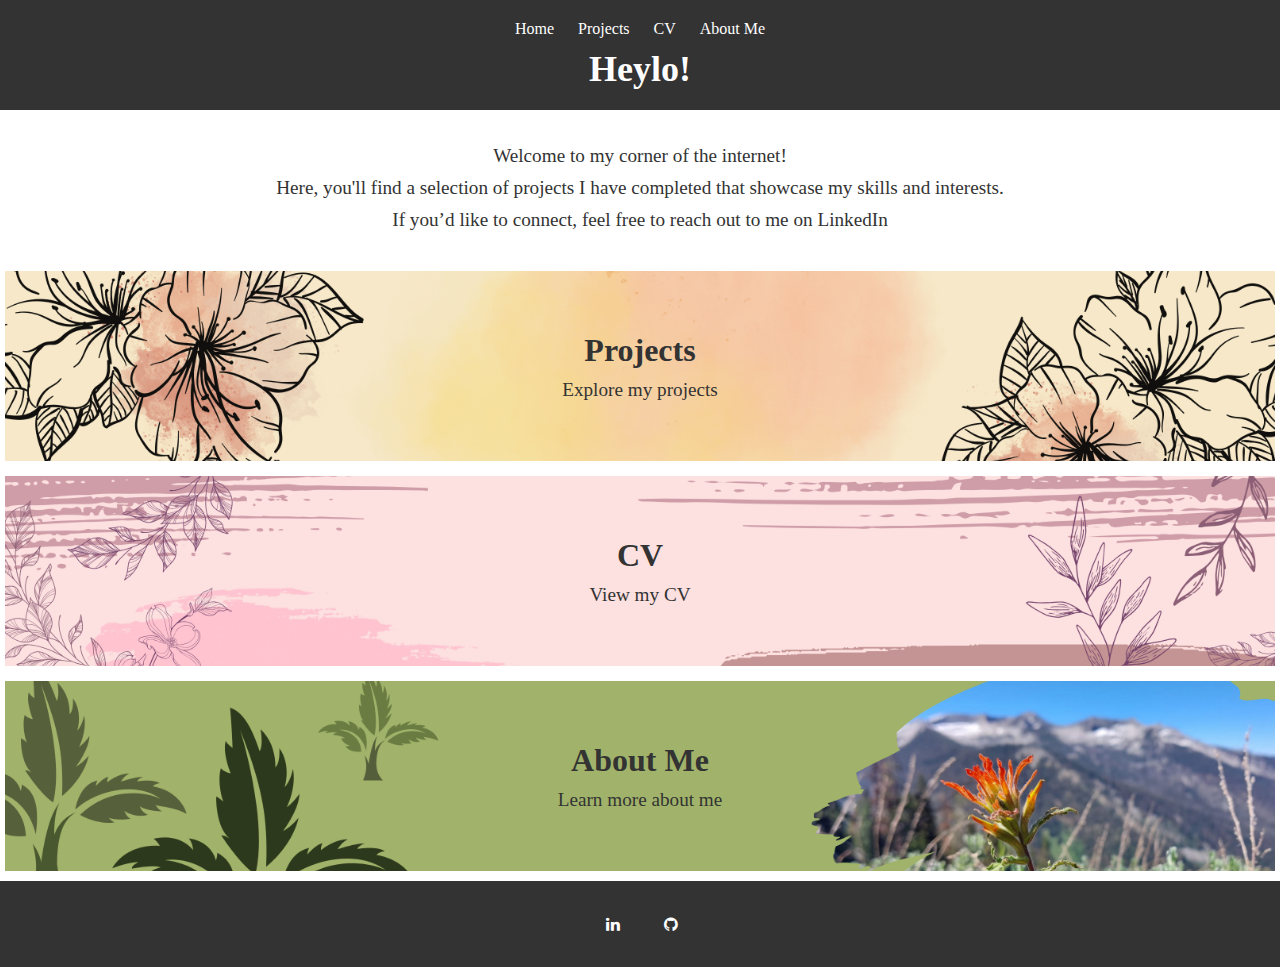
<file: index.html>
<!DOCTYPE html>
<html lang="en">
<head>
    <meta charset="UTF-8">
    <meta name="viewport" content="width=device-width, initial-scale=1.0">
    <title>Home Page</title>
    <link rel="stylesheet" href="stylesheets/index_style.css">
    <link rel="stylesheet" href="https://cdnjs.cloudflare.com/ajax/libs/font-awesome/4.7.0/css/font-awesome.min.css">
</head>

<body>
    <header>
        <nav>
            <ul>
                <li><a href="index.html">Home</a></li>
                <li><a href="pages/projects.html">Projects</a></li>
                <li><a href="pages/cv.html">CV</a></li>
                <li><a href="pages/about.html">About Me</a></li>
            </ul>
            <h1>Heylo!</h1>
        </nav>
    </header>


    <section id="homeText">
        <p>
            Welcome to my corner of the internet! 
        </p> 
        <p>
            Here, you'll find a selection of projects I have completed that showcase my skills and interests.
        </p> 
        <p>
            If you’d like to connect, feel free to reach out to me on <a href="https://www.linkedin.com/in/e-allen">LinkedIn</a>
        </p>
    </section>


    <section class="banner" id="projectsBanner">
        <a href="pages/projects.html">
            <h2>Projects</h2>
            <p>Explore my projects</p>
        </a>
    </section>

    <section class="banner" id="cvBanner">
        <a href="pages/cv.html">
            <h2>CV</h2>
            <p>View my CV</p>
        </a>
    </section>

    <section class="banner" id="aboutBanner">
        <a href="pages/about.html">
            <h2>About Me</h2>
            <p>Learn more about me</p>
        </a>
    </section>

    <footer>
        <div class="social-links">
            <a href="https://www.linkedin.com/in/e-allen/" class="fa fa-linkedin"></a>
            <a href="https://github.com/ejallen471" class="fa fa-github"></a>
        </div>
    </footer>
</body>
</html>
</file>
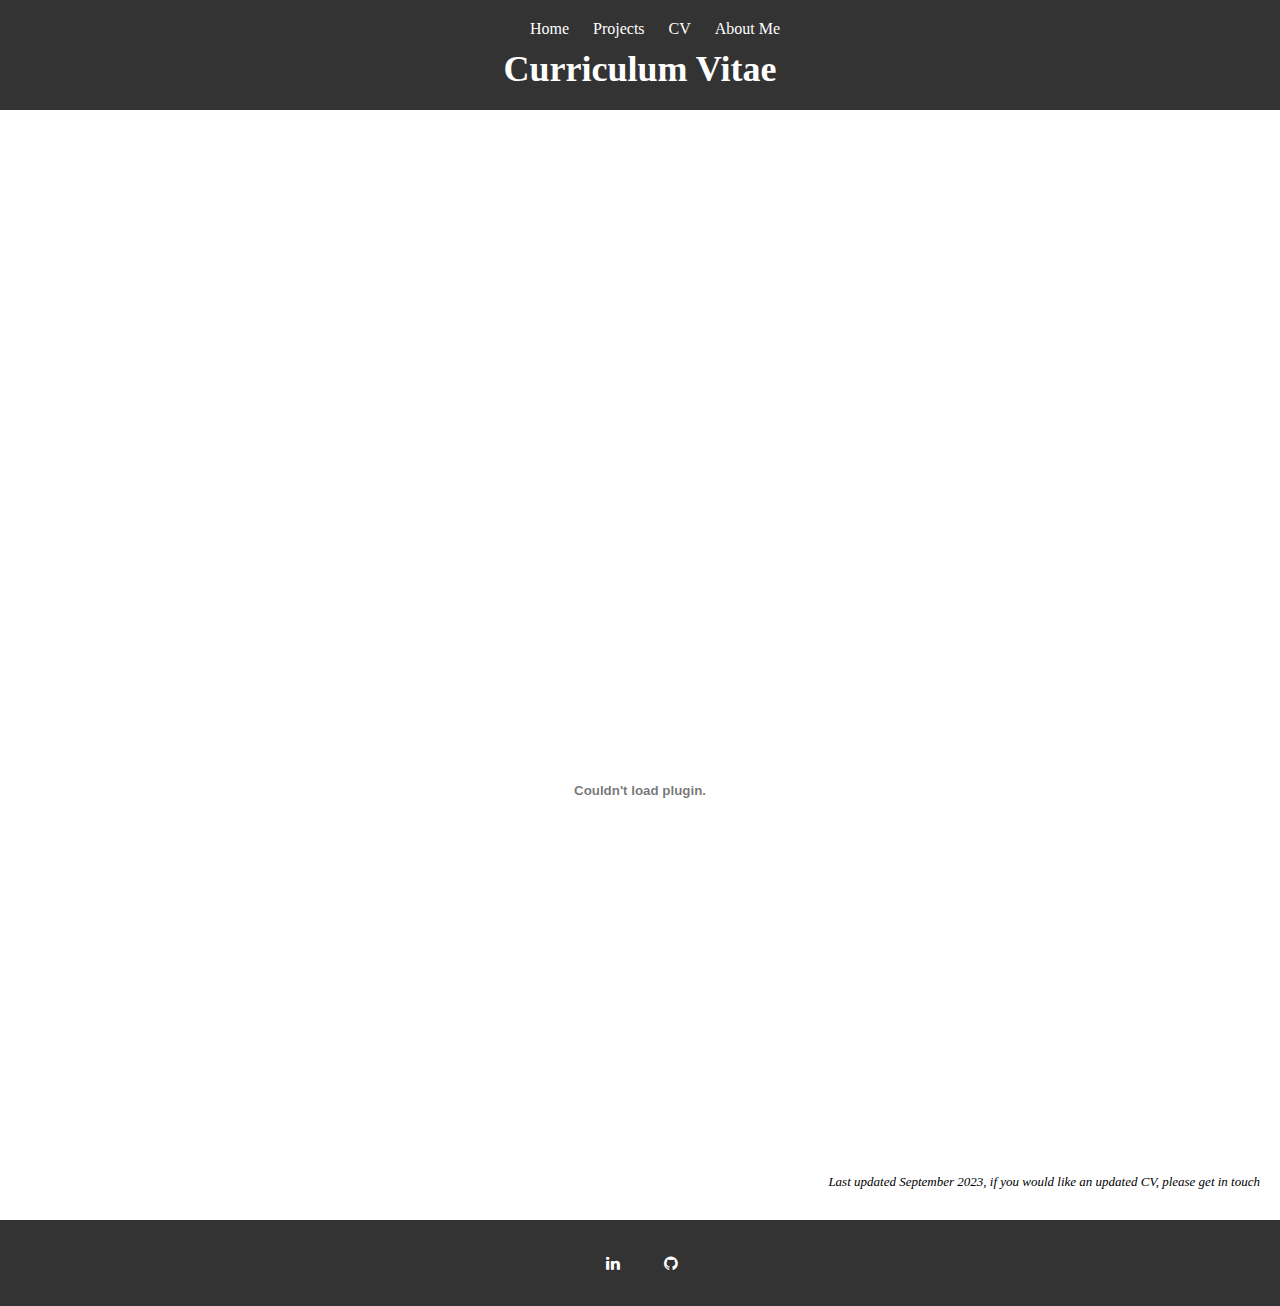
<file: pages/cv.html>
<!DOCTYPE html>
<html lang="en">
<head>
    <meta charset="UTF-8">
    <meta name="viewport" content="width=device-width, initial-scale=1.0">
    <title>Curriculum Vitae</title>
    <link rel="stylesheet" href="../stylesheets/cv_style.css">
    <link rel="stylesheet" href="https://cdnjs.cloudflare.com/ajax/libs/font-awesome/4.7.0/css/font-awesome.min.css">
</head>
<body>

<header>
    <nav>
        <ul>
            <li><a href="../index.html">Home</a></li>
            <li><a href="projects.html">Projects</a></li>
            <li><a href="cv.html">CV</a></li>
            <li><a href="about.html">About Me</a></li>
        </ul>
        <h1>Curriculum Vitae</h1>
    </nav>
</header>

<section class="banner">
    <img src="../assets/pictures/cv/cvBanner.png" alt="Slide 1">       
</section>

<main>

    <section class="pdf">
        <embed 
            src="../assets/pdfs/cv.pdf"
            type="application/pdf"
            width="100%"
            height="100%"
        >  
    </section>

    <section id="afterword">
        <p>Last updated September 2023, if you would like an updated CV, please get in touch</p>
    </section>

</main>

<footer>
    <div class="social-links">
        <a href="https://www.linkedin.com/in/e-allen/" class="fa fa-linkedin"></a>
        <a href="https://github.com/ejallen471" class="fa fa-github"></a>
    </div>
</footer>

</body>
</html>
</file>
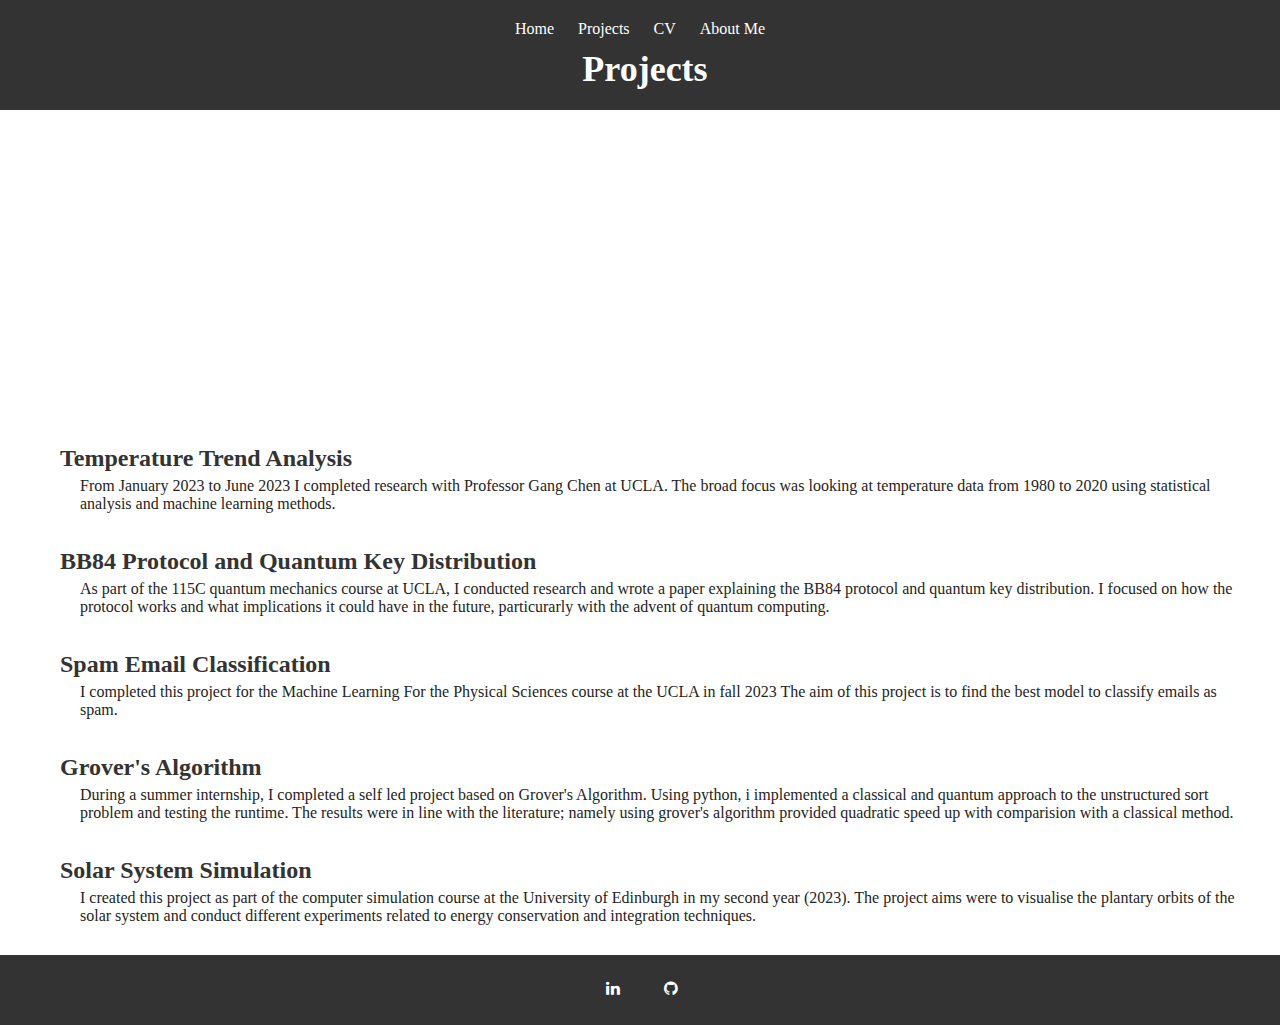
<file: pages/projects.html>
<!DOCTYPE html>
<html lang="en">
<head>
    <meta charset="UTF-8">
    <meta name="viewport" content="width=device-width, initial-scale=1.0">
    <title></title>
    <link rel="stylesheet" href="../stylesheets/projects_style.css">
    <link rel="stylesheet" href="https://cdnjs.cloudflare.com/ajax/libs/font-awesome/4.7.0/css/font-awesome.min.css">

</head>
<body>
    <header>
        <nav>
            <ul>
                <li><a href="../index.html">Home</a></li>
                <li><a href="projects.html">Projects</a></li>
                <li><a href="cv.html">CV</a></li>
                <li><a href="about.html">About Me</a></li>
            </ul>
        </nav>
        <h1>Projects</h1>
    </header>

    <section class="banner">
            <img src="../assets/pictures/projects/projectsPageBanner.png" alt="Slide 1">
    </section>
    
    <section id="projectHeader">
        <h2><a href="../projects/temperatureTrendAnalysis/temperatureTrendAnalysis.html">Temperature Trend Analysis</a></h2>

        <p>
            From January 2023 to June 2023 I completed research with Professor Gang Chen at UCLA. The broad focus was looking at temperature data from 1980 to 2020 using  
            statistical analysis and machine learning methods.   
        </p>

    </section>

    <section id="projectHeader">
        <h2><a href="../projects/quantumKeyDistribution/quantumKeyDistribution.html"> BB84 Protocol and Quantum Key Distribution</a></h2>

        <p>
            As part of the 115C quantum mechanics course at UCLA, I conducted research and wrote a paper explaining the BB84 protocol
            and quantum key distribution. I focused on how the protocol works and what implications it could have in the future, particurarly with 
            the advent of quantum computing.
        </p>

    </section>


    <section id="projectHeader">
        <h2><a href="../projects/spamEmailProject/spamEmailProject.html">Spam Email Classification</a></h2>

        <p>
            I completed this project for the Machine Learning For the Physical Sciences course at the UCLA in fall 2023
            The aim of this project is to find the best model to classify emails as spam.     
        </p>

    </section>

    <section id="projectHeader">
        <h2><a href="../projects/groversAlgorithm/groversAlgorithm.html">Grover's Algorithm</a></h2>

        <p>
            During a summer internship, I completed a self led project based on Grover's Algorithm. Using python, i implemented a classical and quantum approach
            to the unstructured sort problem and testing the runtime. The results were in line with the literature; namely using grover's algorithm provided
            quadratic speed up with comparision with a classical method.       
        </p>

    </section>

    <section id="projectHeader">
        <h2><a href="../projects/solarSystemSimulation/solarSystemSimulation.html">Solar System Simulation</a></h2>

        <p>
            I created this project as part of the computer simulation course at the University of Edinburgh in my second year (2023).
            The project aims were to visualise the plantary orbits of the solar system and conduct different experiments related to energy conservation 
            and integration techniques.
        </p>

    </section>


    <footer>
        <div class="social-links">
            <a href="https://www.linkedin.com/in/e-allen/" class="fa fa-linkedin"></a>
            <a href="https://github.com/ejallen471" class="fa fa-github"></a>
        </div>
    </footer>

</body>
</html>
</file>
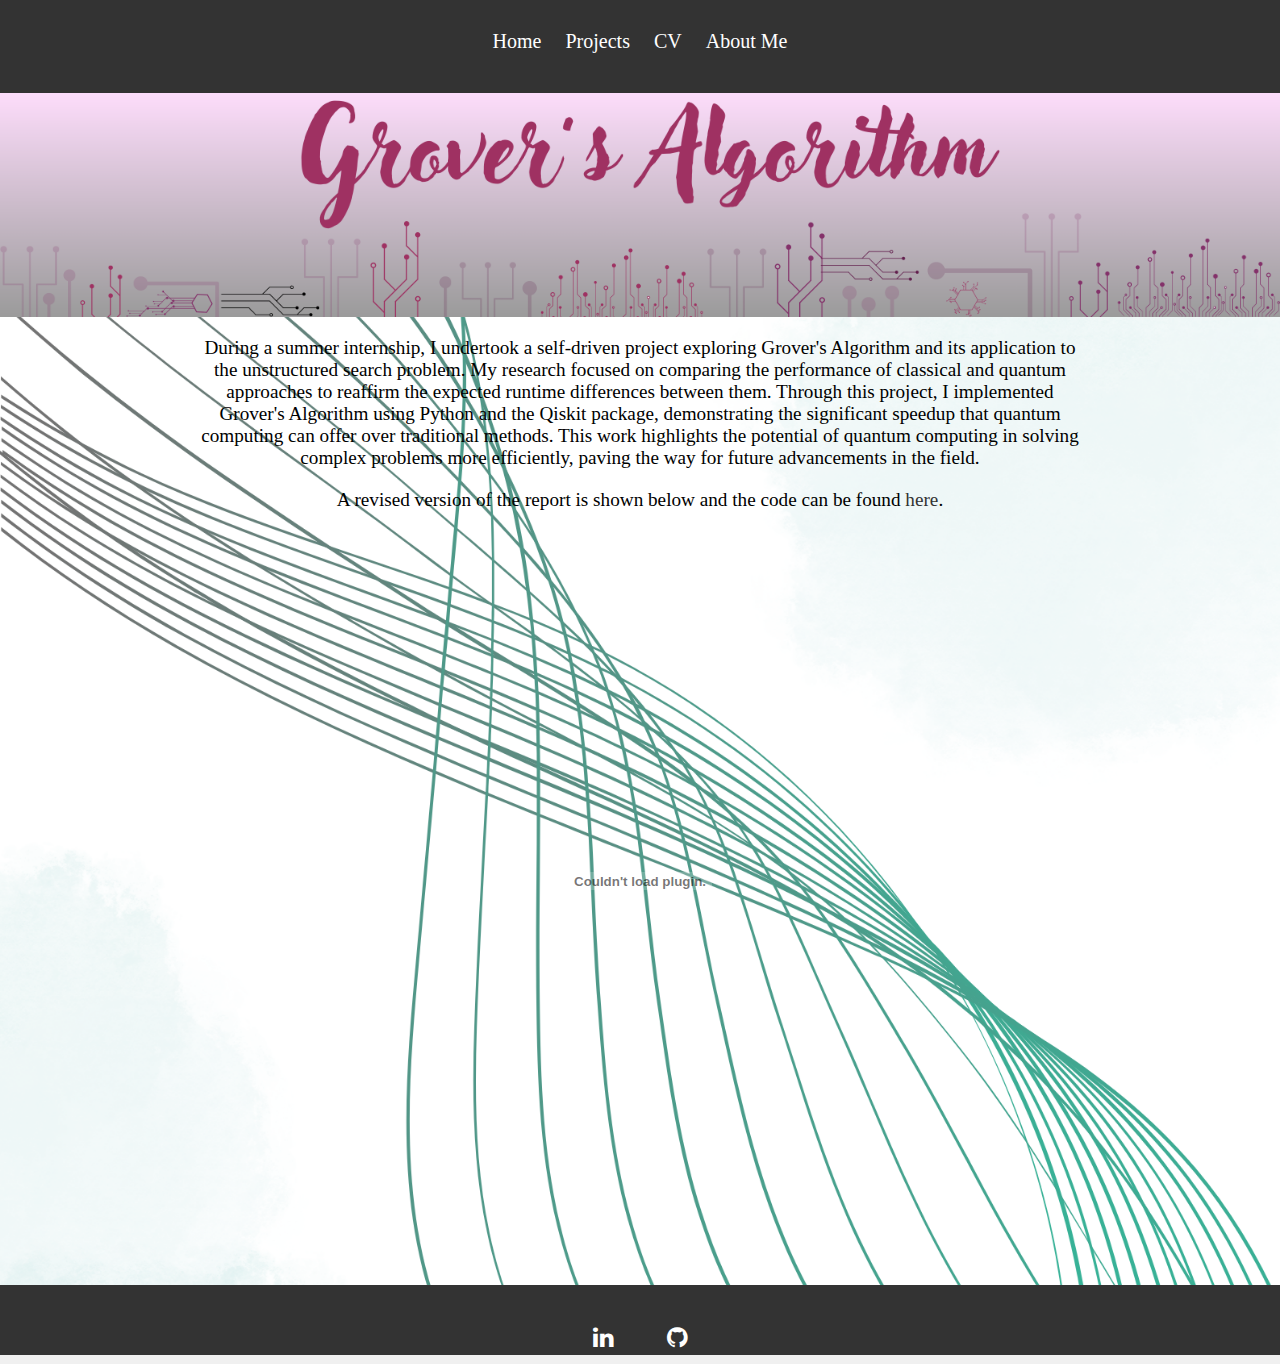
<file: projects/groversAlgorithm/groversAlgorithm.html>
<!DOCTYPE html>
<html lang="en">
<head>
    <meta charset="UTF-8">
    <meta name="viewport" content="width=device-width, initial-scale=1.0">
    <title>Grover's Algorithm</title>
    <link rel="stylesheet" href="../../stylesheets/individualProject_style.css">
    <link rel="stylesheet" href="https://cdnjs.cloudflare.com/ajax/libs/font-awesome/4.7.0/css/font-awesome.min.css">
</head>
<body>
    <header>
        <nav>
            <ul>
                <li><a href="../../index.html">Home</a></li>
                <li><a href="../../pages/projects.html">Projects</a></li>
                <li><a href="../../pages/cv.html">CV</a></li>
                <li><a href="../../pages/about.html">About Me</a></li>
            </ul>
        </nav>
    </header>

    <!-- Main content wrapper -->
    <div class="main-content">
        <section class="banner">
            <div>
                <img src="../../assets/pictures/groversAlgorithm/groversAlgorithmBanner.png" alt="Grover's Algorithm Banner">
            </div>
        </section>

        <section class="main_text"> 
            <div>
                <p>
                    During a summer internship, I undertook a self-driven project exploring Grover's Algorithm and its application to the 
                    unstructured search problem. My research focused on comparing the performance of classical and quantum approaches to 
                    reaffirm the expected runtime differences between them. Through this project, I implemented Grover's Algorithm using 
                    Python and the Qiskit package, demonstrating the significant speedup that quantum computing can offer over traditional methods. 
                    This work highlights the potential of quantum computing in solving complex problems more efficiently, paving the way for 
                    future advancements in the field.
                </p>

                <p></p>

                <p>
                    A revised version of the report is shown below and the code can be found <a href="https://github.com/ejallen471/quantumComputingGrovers">here</a>. 
                </p>
            </div>
        </section>

        <section class="pdf">
            <embed 
                src="Grovers_Algorithm_Report.pdf"
                type="application/pdf"
                width="100%"
                height="80%"
            >  
        </section>
    </div>

    <footer>
        <div class="social-links">
            <a href="https://www.linkedin.com/in/e-allen/" class="fa fa-linkedin"></a>
            <a href="https://github.com/ejallen471" class="fa fa-github"></a>
        </div>
    </footer>
</body>
</html>
</file>
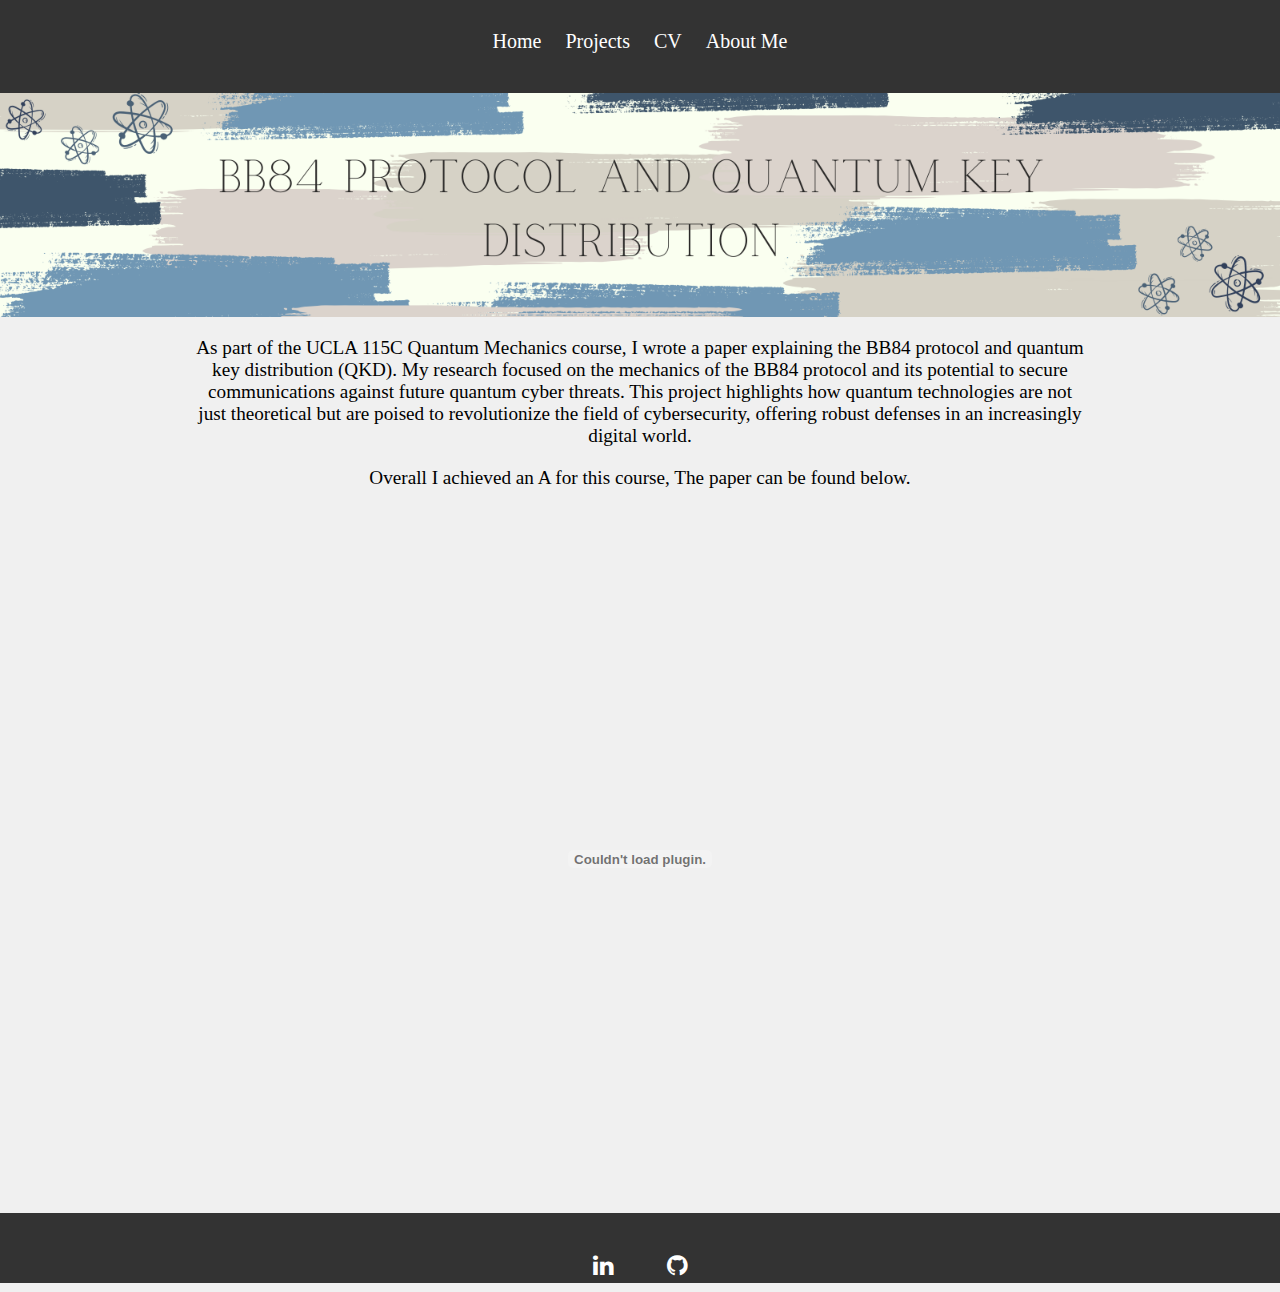
<file: projects/quantumKeyDistribution/quantumKeyDistribution.html>
<!DOCTYPE html>
<html lang="en">
<head>
    <meta charset="UTF-8">
    <meta name="viewport" content="width=device-width, initial-scale=1.0">
    <title> BB84 Protocol and Quantum Key Distribution</title>
    <link rel="stylesheet" href="../../stylesheets/individualProject_style.css">
    <link rel="stylesheet" href="https://cdnjs.cloudflare.com/ajax/libs/font-awesome/4.7.0/css/font-awesome.min.css">

</head>
<body>
    <header>
        <nav>
            <ul>
                <li><a href="../../index.html">Home</a></li>
                <li><a href="../../pages/projects.html">Projects</a></li>
                <li><a href="../../pages/cv.html">CV</a></li>
                <li><a href="../../pages/about.html">About Me</a></li>
            </ul>
        </nav>
        <h1> </h1>
    </header>

    <section class="banner">
        <div>
            <img src="../../assets/pictures/quantumKeyDistribution/quantumKeyDistributionBanner.png" alt="Slide 1">
        </div>
    </section>

    <section class="main_text"> 
        <div>
            <p>
                As part of the UCLA 115C Quantum Mechanics course, I wrote a paper explaining the BB84 protocol 
                and quantum key distribution (QKD). My research focused on the mechanics of the BB84 protocol and its potential to secure 
                communications against future quantum cyber threats. This project highlights how quantum technologies are not just 
                theoretical but are poised to revolutionize the field of cybersecurity, offering robust defenses in an increasingly digital world.
            </p>
            
            <p></p>

            <p>
                Overall I achieved an A for this course, The paper can be found below. 
            </p>
        </div>
    </section>

    <section class="pdf">
        <embed 
            src="quantumKeyDistributionReport.pdf"
            type="application/pdf"
            width="100%"
            height="100%"
        >  
    </section>

    <footer>
        <div class="social-links">
            <a href="https://www.linkedin.com/in/e-allen/" class="fa fa-linkedin"></a>
            <a href="https://github.com/ejallen471" class="fa fa-github"></a>
        </div>
    </footer>

</body>
</html>
</file>
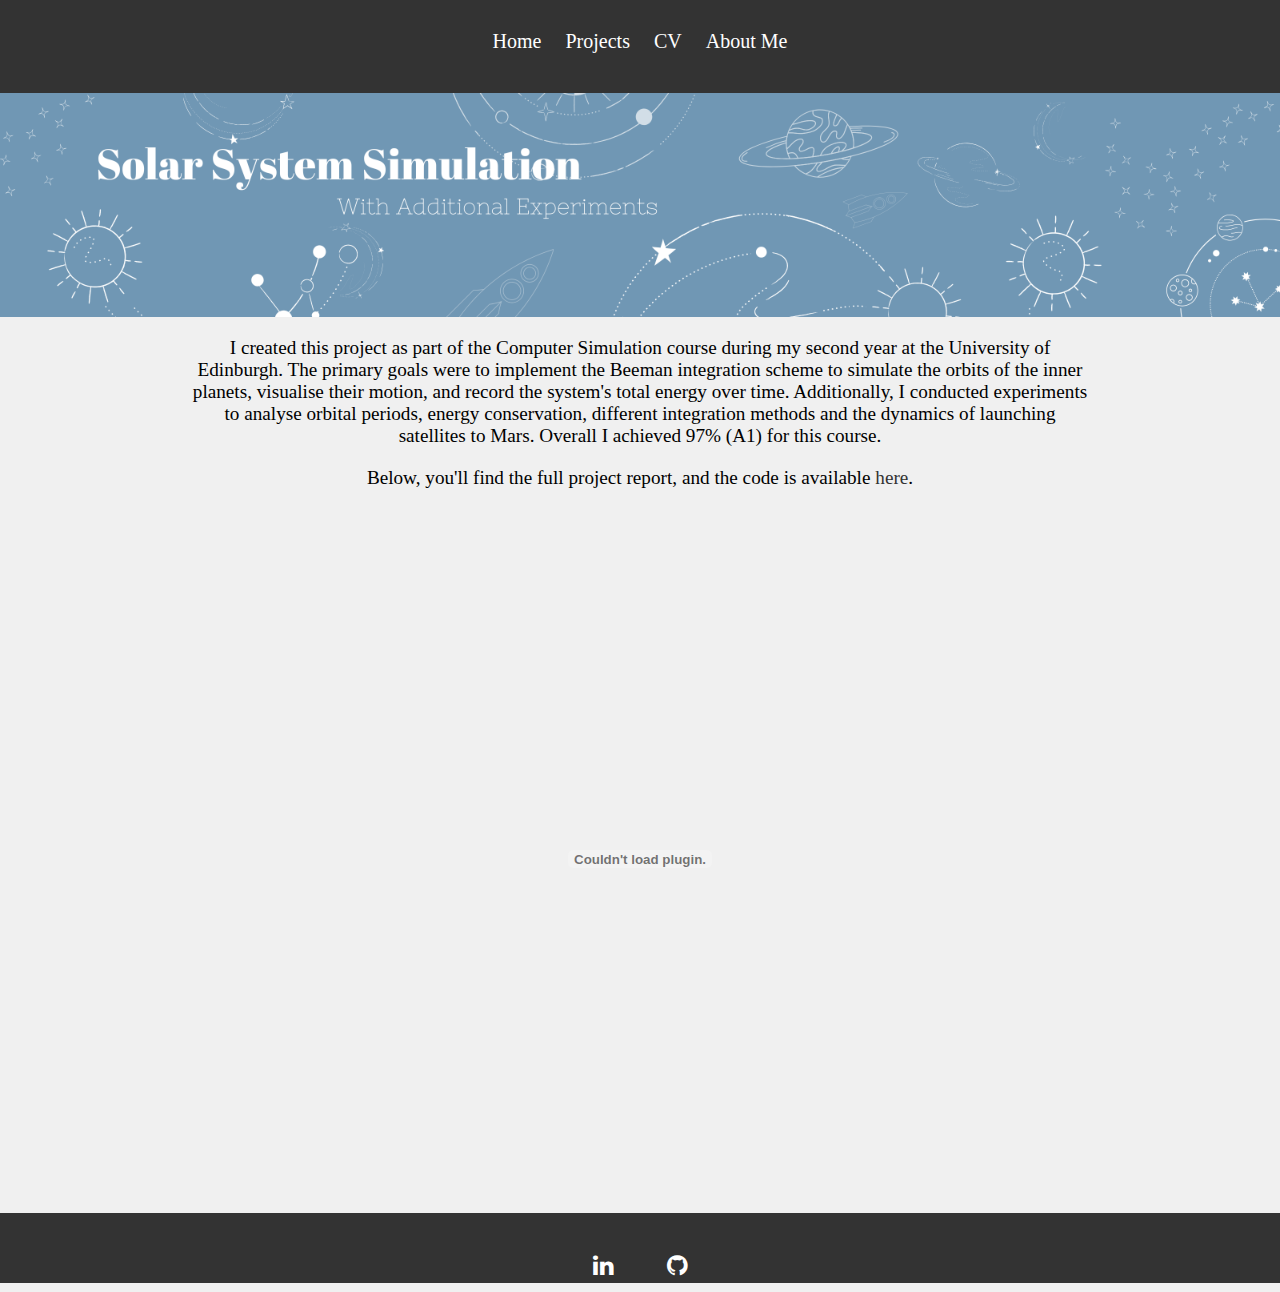
<file: projects/solarSystemSimulation/solarSystemSimulation.html>
<!DOCTYPE html>
<html lang="en">
<head>
    <meta charset="UTF-8">
    <meta name="viewport" content="width=device-width, initial-scale=1.0">
    <title>Simulation of Solar System and Experiments</title>
    <link rel="stylesheet" href="../../stylesheets/individualProject_style.css">
    <link rel="stylesheet" href="https://cdnjs.cloudflare.com/ajax/libs/font-awesome/4.7.0/css/font-awesome.min.css">

</head>
<body>
    <header>
        <nav>
            <ul>
                <li><a href="../../index.html">Home</a></li>
                <li><a href="../../pages/projects.html">Projects</a></li>
                <li><a href="../../pages/cv.html">CV</a></li>
                <li><a href="../../pages/about.html">About Me</a></li>
            </ul>
        </nav>
        <h1> </h1>
    </header>

    <section class="banner">
        <div>
            <img src="../../assets/pictures/solarSystemSimulation/solarSystemSimulationBanner.png" alt="Slide 1">
        </div>
    </section>

    <section class="main_text"> 
        <div>
            <p>
                I created this project as part of the Computer Simulation course during my second year at the University of Edinburgh. 
                The primary goals were to implement the Beeman integration scheme to simulate the orbits of the inner planets, 
                visualise their motion, and record the system's total energy over time. Additionally, I conducted experiments 
                to analyse orbital periods, energy conservation, different integration methods and the dynamics of launching satellites to Mars. 
                Overall I achieved 97% (A1) for this course.
            </p>

            <p></p>

            <p>
                Below, you'll find the full project report, and the code is available <a href="https://github.com/ejallen471/comp_sim">here</a>. 
            </p>
        </div>
    </section>

    <section class="pdf">
        <embed 
            src="ComputerSimulationReport.pdf"
            type="application/pdf"
            width="100%"
            height="100%"
        >  
    </section>

    <footer>
        <div class="social-links">
            <a href="https://www.linkedin.com/in/e-allen/" class="fa fa-linkedin"></a>
            <a href="https://github.com/ejallen471" class="fa fa-github"></a>
        </div>
    </footer>

</body>
</html>
</file>
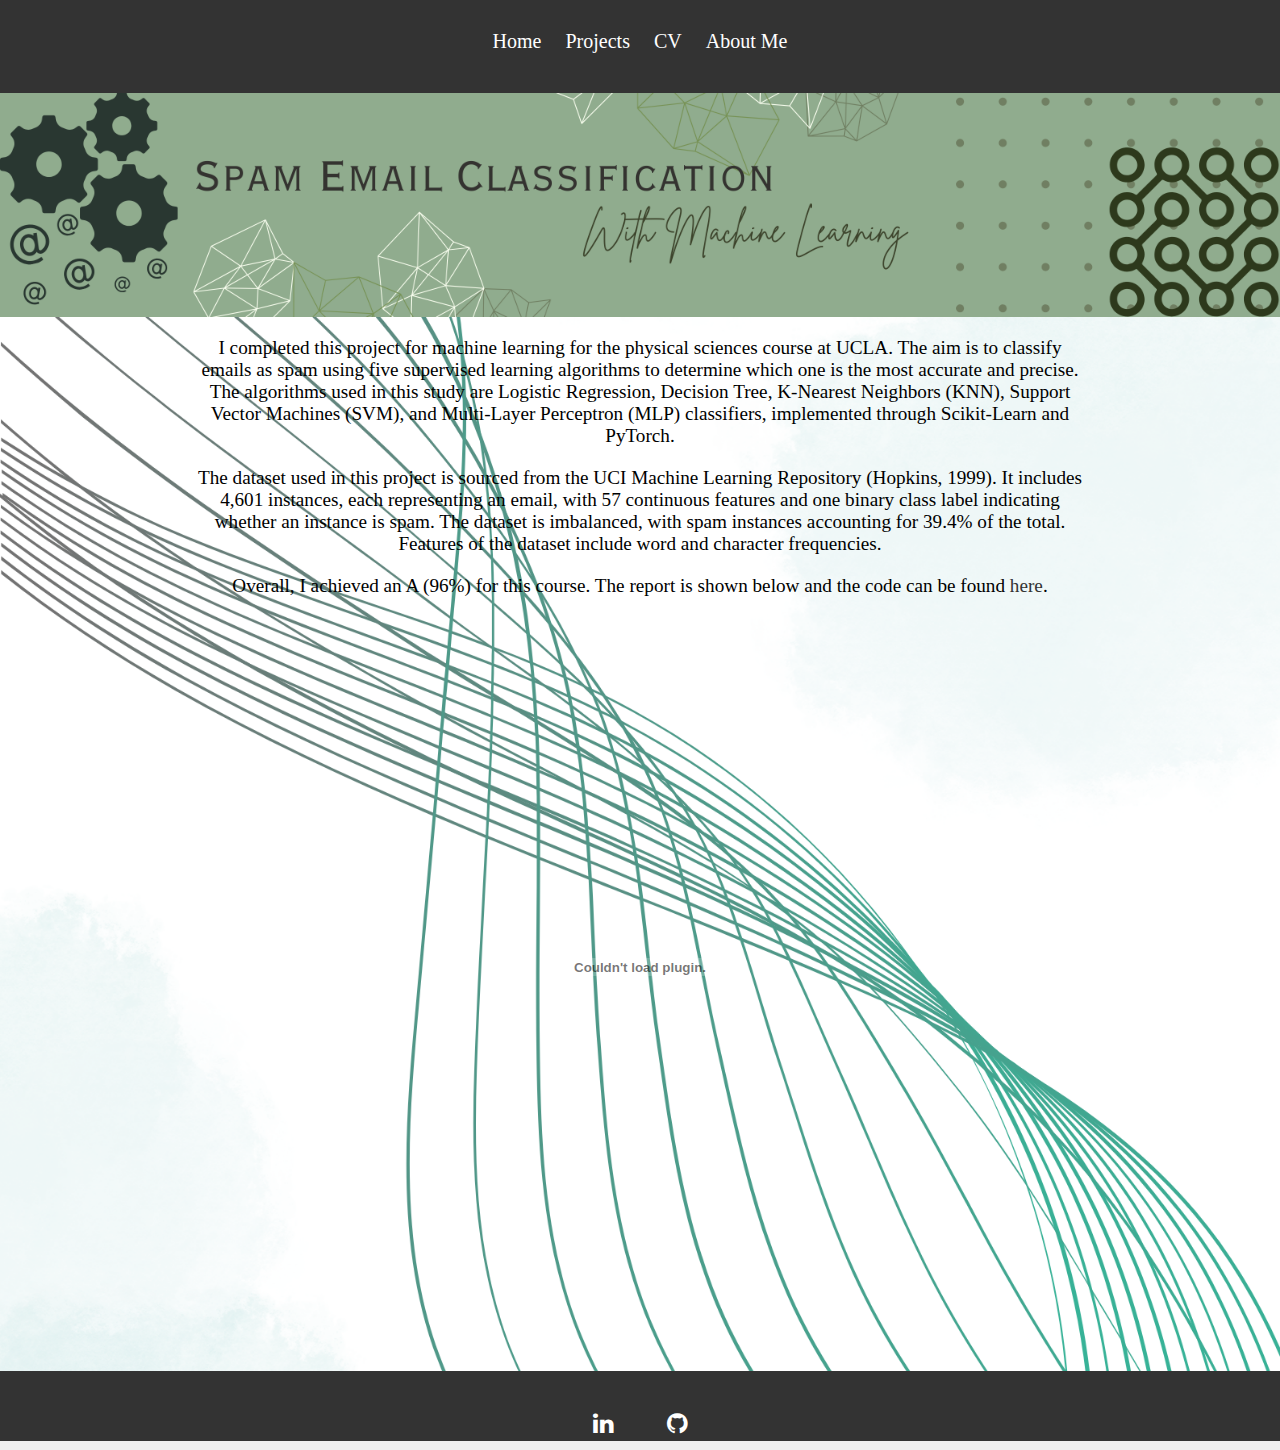
<file: projects/spamEmailProject/spamEmailProject.html>
<!DOCTYPE html>
<html lang="en">
<head>
    <meta charset="UTF-8">
    <meta name="viewport" content="width=device-width, initial-scale=1.0">
    <title>Grover's Algorithm</title>
    <link rel="stylesheet" href="../../stylesheets/individualProject_style.css">
    <link rel="stylesheet" href="https://cdnjs.cloudflare.com/ajax/libs/font-awesome/4.7.0/css/font-awesome.min.css">
</head>
<body>
    <header>
        <nav>
            <ul>
                <li><a href="../../index.html">Home</a></li>
                <li><a href="../../pages/projects.html">Projects</a></li>
                <li><a href="../../pages/cv.html">CV</a></li>
                <li><a href="../../pages/about.html">About Me</a></li>
            </ul>
        </nav>
    </header>

    <!-- Main content wrapper -->
    <div class="main-content">
        <section class="banner">
            <div>
                <img src="../../assets/pictures/spamEmailClassification/spamEmailClassificationBanner.png" alt="Spam Email Classification Banner">
            </div>
        </section>

        <section class="main_text"> 
            <div>
                <p>
                    I completed this project for machine learning for the physical sciences course at UCLA. The aim is to classify emails as spam 
                    using five supervised learning algorithms to determine which one is the most accurate and precise. The algorithms used in 
                    this study are Logistic Regression, Decision Tree, K-Nearest Neighbors (KNN), Support Vector Machines (SVM), and Multi-Layer 
                    Perceptron (MLP) classifiers, implemented through Scikit-Learn and PyTorch.
                </p>

                <p></p>

                <p>
                    The dataset used in this project is sourced from the UCI Machine Learning Repository (Hopkins, 1999). 
                    It includes 4,601 instances, each representing an email, with 57 continuous features and one binary class 
                    label indicating whether an instance is spam. The dataset is imbalanced, with spam instances 
                    accounting for 39.4% of the total. Features of the dataset include word and character frequencies.
                </p>

                <p></p>

                <p>
                    Overall, I achieved an A (96%) for this course. The report is shown below and the code can be found <a href="https://github.com/ejallen471/c111_project">here</a>. 
                </p>
            </div>
        </section>

        <section class="pdf">
            <embed 
                src="spamEmailReport.pdf"
                type="application/pdf"
                width="100%"
                height="80%"
            >  
        </section>
    </div>

    <footer>
        <div class="social-links">
            <a href="https://www.linkedin.com/in/e-allen/" class="fa fa-linkedin"></a>
            <a href="https://github.com/ejallen471" class="fa fa-github"></a>
        </div>
    </footer>
</body>
</html>
</file>
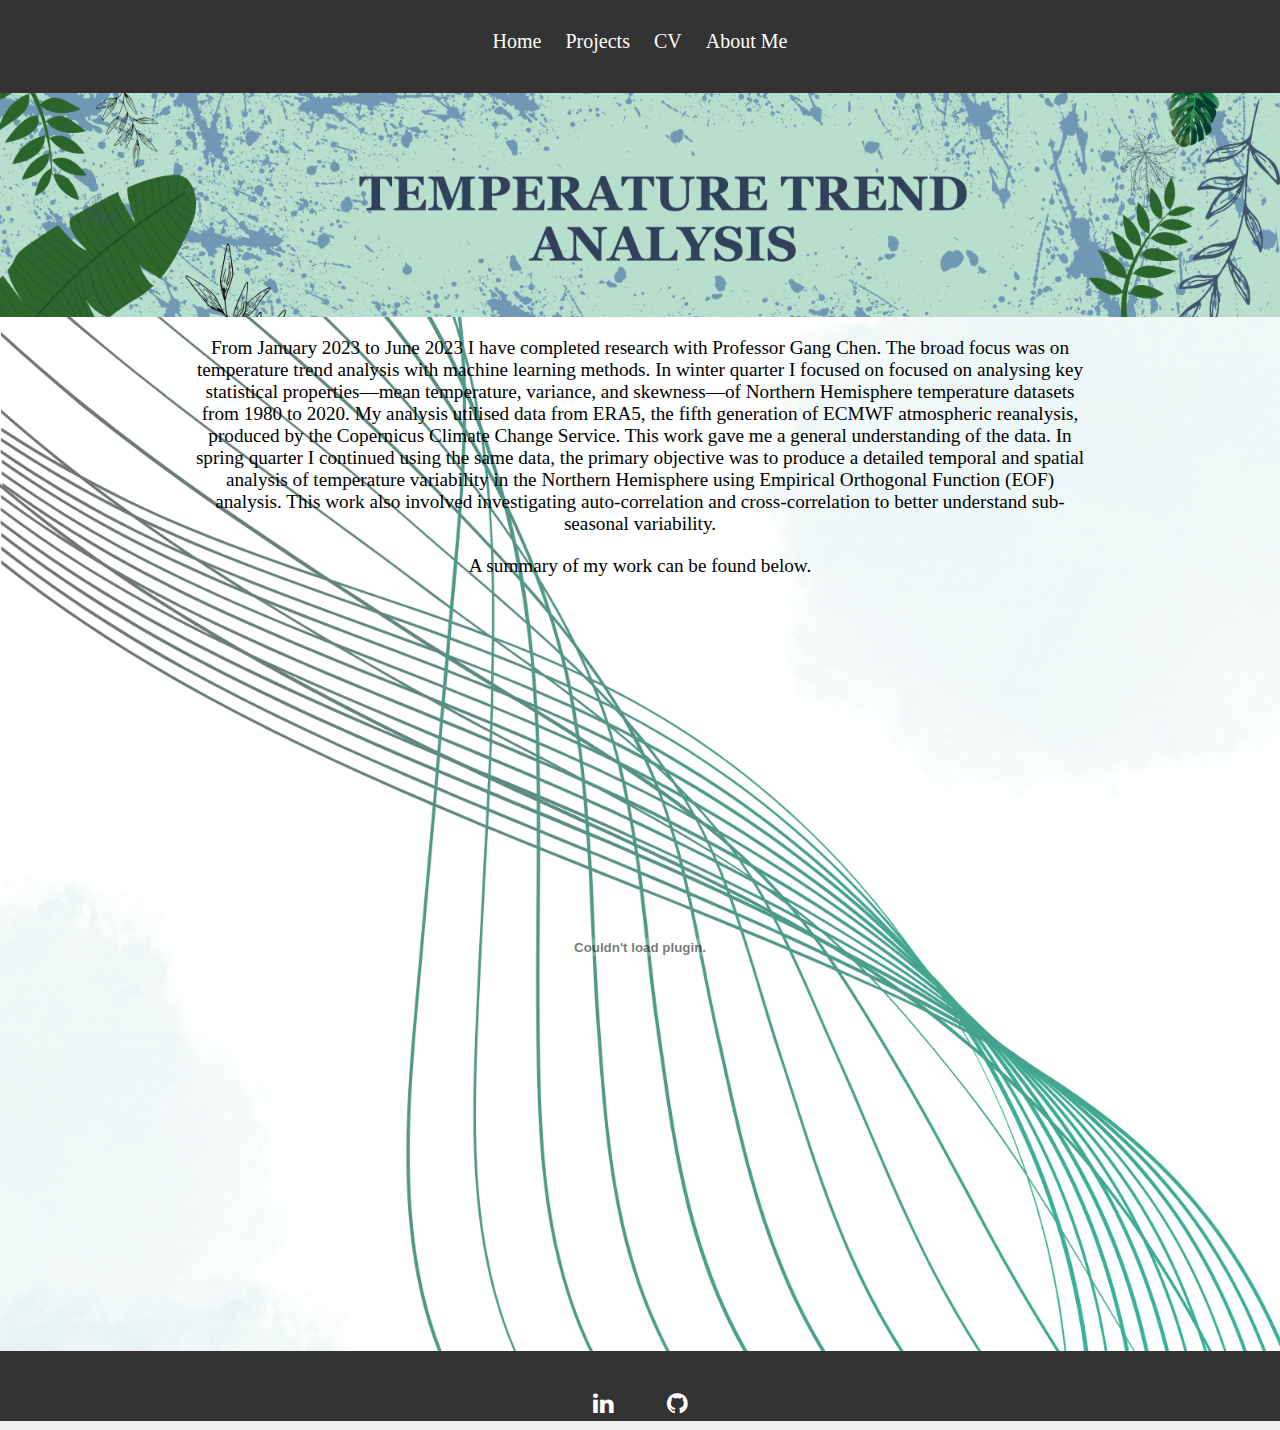
<file: projects/temperatureTrendAnalysis/temperatureTrendAnalysis.html>
<!DOCTYPE html>
<html lang="en">
<head>
    <meta charset="UTF-8">
    <meta name="viewport" content="width=device-width, initial-scale=1.0">
    <title>Grover's Algorithm</title>
    <link rel="stylesheet" href="../../stylesheets/individualProject_style.css">
    <link rel="stylesheet" href="https://cdnjs.cloudflare.com/ajax/libs/font-awesome/4.7.0/css/font-awesome.min.css">
</head>
<body>
    <header>
        <nav>
            <ul>
                <li><a href="../../index.html">Home</a></li>
                <li><a href="../../pages/projects.html">Projects</a></li>
                <li><a href="../../pages/cv.html">CV</a></li>
                <li><a href="../../pages/about.html">About Me</a></li>
            </ul>
        </nav>
    </header>

    <!-- Main content wrapper -->
    <div class="main-content">
        <section class="banner">
            <div>
                <img src="../../assets/pictures/temperatureForecasting/temperatureTrendAnalysisBanner.png" alt="Slide 1">
            </div>
        </section>

        <section class="main_text"> 
            <div>
                <p>
                    From January 2023 to June 2023 I have completed research with Professor Gang Chen. The broad focus was on temperature trend analysis with 
                    machine learning methods.

                    In winter quarter I focused on focused on analysing key statistical properties—mean temperature, variance, and skewness—of Northern 
                    Hemisphere temperature datasets from 1980 to 2020. My analysis utilised data from ERA5, the fifth generation of 
                    ECMWF atmospheric reanalysis, produced by the Copernicus Climate Change Service. This work gave me a general understanding of the data.
                    
                    In spring quarter I continued using the same data, the primary objective was to produce a detailed temporal and spatial analysis of
                    temperature variability in the Northern Hemisphere using Empirical Orthogonal Function (EOF) analysis. This work also involved 
                    investigating auto-correlation and cross-correlation to better understand sub-seasonal variability.
                </p>

                <p></p>

                <p>
                    A summary of my work can be found below.
                </p>
            </div>
        </section>

        <section class="pdf">
            <embed 
                src="temperatureTrendAnalysisReport2.pdf"
                type="application/pdf"
                width="100%"
                height="80%"
            >  
        </section>
    </div>

    <footer>
        <div class="social-links">
            <a href="https://www.linkedin.com/in/e-allen/" class="fa fa-linkedin"></a>
            <a href="https://github.com/ejallen471" class="fa fa-github"></a>
        </div>
    </footer>
</body>
</html>
</file>
<file: stylesheets/index_style.css>
/* ################# Global reset and font ################# */
* {
    margin: 0;
    padding: 0;
    box-sizing: border-box;
    font-family: 'Palatino', 'Palatino Linotype', 'Book Antiqua', 'Georgia', serif; 
}

/* ################# Header ################# */
header {
    background-color: #333;
    color: #fff;
    padding: 20px;
    margin-bottom: 20px;
    font-size: large;
    text-align: center; 
}

/* ################# Navigation styles  ################# */
nav ul {
    text-align: center;
    list-style-type: none;
    font-size: medium;
    margin-bottom: 10px;
}

nav ul li {
    display: inline;
    margin-right: 20px;
}

nav ul li:last-child {
    margin-right: 0;
}

nav ul li a {
    color: #fff;
    text-decoration: none;
    position: relative; 
}

nav ul li a::after {
    content: '';
    position: absolute;
    bottom: -3px; 
    left: 0;
    width: 100%;
    height: 2px; 
    background-color: #fff; 
    transform: scaleX(0); 
    transition: transform 0.3s ease; 
}

nav ul li a:hover::after {
    transform: scaleX(1); 
}

/* ################# Section, paragraphs, and titles ################# */
section {
    padding: 5px;
    margin-bottom: 20px;
}

section#homeText {
    text-align: center; 
    margin-left: 20%;
    margin-right: 20%;
}

section#homeText p {
    color: #333;
    font-size: larger;
    position: relative; 
    margin-top: 10px;
    margin-bottom: 10px;
}

section#homeText p a {
    color: #333;
    text-decoration: none; 
    position: relative; 
}

section#homeText p a::after {
    content: ''; 
    position: absolute; 
    bottom: -3px; 
    left: 0; 
    width: 100%; 
    height: 2px; 
    background-color: #333; 
    transform: scaleX(0); 
    transition: transform 0.3s ease; 
}

section#homeText p a:hover::after {
    transform: scaleX(1); /* Animate the underline on hover */
}

/* ################# Banner styles ################# */
section.banner {
    height: 200px;
    width: 100%;
    position: relative;
    margin: 5px auto;
    border: 5px solid white;
    overflow: hidden;
    text-align: center; 
    display: flex;
    justify-content: center;
    align-items: center;
    background-color: #f0f0f0; /* Background color for banners */
}

section.banner a {
    text-decoration: none;
    color: #333;
    display: block;
    width: 100%;
    height: 100%;
    display: flex;
    justify-content: center;
    align-items: center;
    flex-direction: column;
}

section.banner h2 {
    font-size: 2em;
    margin-bottom: 10px;
}

section.banner p {
    font-size: 1.2em;
}

/* Specific styles for each banner */
#cvBanner {
    background-image: url('../assets/pictures/homePage/cvHomeBanner.png');
    background-size: cover;
    background-position: center;
}

#projectsBanner {
    background-image: url('../assets/pictures/homePage/projectsHomeBanner.png');
    background-size: cover;
    background-position: center;
}

#aboutBanner {
    background-image: url('../assets/pictures/homePage/aboutHomeBanner.png');
    background-size: cover;
    background-position: center;
}

/* ################# Footer ################# */
footer {
    background-color: #333;
    color: #fff;
    text-align: center;
    padding: 10px;
    border: none;
}

/* ################# Social links in the footer ################# */
.social-links a {
    color: #fff;
    text-decoration: none;
    position: relative;
}

.social-links a::after {
    content: '';
    position: absolute;
    bottom: 0;
    left: 0;
    width: 100%;
    height: 2px;
    background-color: #fff;
    transform: scaleX(0);
    transition: transform 0.3s ease;
}

.social-links a:hover::after {
    transform: scaleX(1);
}

.fa {
    padding: 20px;
    font-size: 30px;
    width: 50px;
    text-align: center;
    text-decoration: none;
    margin: 5px 2px;
}

.fa:hover {
    opacity: 0.7;
}

.fa-linkedin,
.fa-github {
    background: #333;
    color: white;
}
</file>
<file: stylesheets/cv_style.css>
/* ################# Global reset and font ################# */
* {
    margin: 0;
    padding: 0;
    box-sizing: border-box;
    font-family: 'Palatino', 'Palatino Linotype', 'Book Antiqua', 'Georgia', serif; 
}

/* ################# Header ################# */
header {
    background-color: #333;
    color: #fff;
    padding: 20px;
    margin-bottom: 20px;
    font-size: large;
    text-align: center;
}

/* ################# Navigation styles ################# */
nav ul {
    text-align: center;
    list-style-type: none;
    font-size: medium;
    margin-bottom: 10px;
}

nav ul li {
    display: inline;
    margin-right: 20px;
}

nav ul li:last-child {
    margin-right: 0;
}

nav ul li a {
    color: #fff;
    text-decoration: none;
    position: relative; 
}

nav ul li a::after {
    content: '';
    position: absolute;
    bottom: -3px; 
    left: 0;
    width: 100%;
    height: 2px; 
    background-color: #fff; 
    transform: scaleX(0); 
    transition: transform 0.3s ease; 
}

nav ul li a:hover::after {
    transform: scaleX(1); 
}

/* ################# Section, paragraphs, and titles ################# */
section {
    padding: 5px;
    margin-bottom: 20px;
}

#intro {
    text-align: center;
    font-size: large;
    margin-left: 50px;
    margin-right: 50px;
}

#intro p {
    font-style: italic;
}

h2 {
    color: rgb(12, 67, 12); 
    border-bottom: 2px solid rgb(12, 67, 12); 
    margin-bottom: 5px;
    margin-left: 15px;
}

h3 {
    margin-bottom: 8px;
    margin-top: 8px;
    margin-left: 15px;
}

p {
    margin-bottom: 5px;
}

ul {
    list-style-type: none;
    padding-left: 30px;
}

ul li {
    list-style-type: square;
    margin-bottom: 3px;
}

section#smallList p {
    margin-left: 30px; 
}

#afterword p {
    font-style: italic;
    font-size: small;
    text-align: right;
    margin-right: 15px;
}

/* ################# Banner styles and animation ################# */
section.banner {
    height: 300px;
    width: 100%;
    position: relative;
    margin: 5px auto;
    border: 5px solid white;
    overflow: hidden; 
}

section.banner img {
    width: 100%;
    height: 100%;
    object-fit: cover; 
    display: block;
    opacity: 0; /* Initially invisible */
    animation: fade-in 3s forwards; /* Fade-in animation */
}

@keyframes fade-in {
    from {
        opacity: 0;
    }
    to {
        opacity: 1;
    }
}

/* ################# Embed styles ################# */
section.pdf embed {
    width: 80%; 
    height: 700px; 
    margin-left: 10%;
    margin-right: 10%;
    max-width: 100%; 
    text-align: center;
}

/* ################# Footer ################# */
footer {
    background-color: #333;
    color: #fff;
    text-align: center;
    padding: 10px;
    border: none;
}

/* ################# Social links in the footer ################# */
.social-links a {
    color: #fff;
    text-decoration: none;
    position: relative;
}

.social-links a::after {
    content: '';
    position: absolute;
    bottom: 0;
    left: 0;
    width: 100%;
    height: 2px;
    background-color: #fff;
    transform: scaleX(0);
    transition: transform 0.3s ease;
}

.social-links a:hover::after {
    transform: scaleX(1);
}

.fa {
    padding: 20px;
    font-size: 30px;
    width: 50px;
    text-align: center;
    text-decoration: none;
    margin: 5px 2px;
}

.fa:hover {
    opacity: 0.7;
}

.fa-linkedin,
.fa-github {
    background: #333;
    color: white;
}
</file>
<file: stylesheets/projects_style.css>
/* ################# Global reset and font ################# */
* {
    margin: 0;
    padding: 0;
    box-sizing: border-box;
    font-family: 'Palatino', 'Palatino Linotype', 'Book Antiqua', 'Georgia', serif; 
}

/* ############## Header ############## */
header {
    background-color: #333;
    color: #fff;
    padding: 20px;
    margin-bottom: 20px;
    font-size: large;
}

/* ############## Body ############## */
body {
    display: flex;
    flex-direction: column;
    min-height: 100vh; 
}

/* ############## project Body ############## */

/* ############## Navigation ############## */
nav ul {
    text-align: center;
    list-style-type: none;
    font-size: medium;
    margin-bottom: 10px;
}

nav ul li {
    display: inline;
    margin-right: 20px;
}

nav ul li:last-child {
    margin-right: 0;
}

nav ul li a {
    color: #fff;
    text-decoration: none;
    position: relative; 
}

nav ul li a::after {
    content: '';
    position: absolute;
    bottom: -3px; 
    left: 0;
    width: 100%;
    height: 2px;
    background-color: #fff;
    transform: scaleX(0);
    transition: transform 0.3s ease;
}

nav ul li a:hover::after {
    transform: scaleX(1);
}

/* ############## Section, paragraphs and titles ############## */

section {
    padding: 5px;
    margin-bottom: 20px;
    border: 5px solid #ccc;
}

#projectHeader {
    border: none; 
    padding-left: 40px;
    padding-right: 40px

}

#projectHeader h2 a {
    margin-left: 20px; 
    text-decoration: none; 
    color: #333; 
    position: relative;
}

#projectHeader h2 a::after {
    content: '';
    position: absolute;
    bottom: -3px;
    left: 0;
    width: 100%;
    height: 2px;
    background-color: #333;
    transform: scaleX(0);
    transition: transform 0.3s ease;
}

#projectHeader h2 a:hover::after {
    transform: scaleX(1); 
}


h1 {
    text-align: center;
    padding-left: 10px;
}


p {
    color: #252424;
    border: none;
    padding: 5px;
    margin-left: 20px; 
    padding-left: 20px;


}

/* ################# Banner styles and animation ################# */
section.banner {
    height: 300px;
    width: 100%;
    position: relative;
    margin: 5px auto;
    border: 5px solid white;
    overflow: hidden; 
}

section.banner img {
    width: 100%;
    height: 100%;
    object-fit: cover; 
    display: block;
    opacity: 0; /* Initially invisible */
    animation: fade-in 3s forwards; /* Fade-in animation */
}

@keyframes fade-in {
    from {
        opacity: 0;
    }
    to {
        opacity: 1;
    }
}

/* ############## Footer ############## */
footer {
    background-color: #333;
    color: #fff;
    text-align: center;
    height: 70px; 
    width: 100%;
}


/* ############## Social Media Links in Footer ############## */

.social-links a {
    color: #fff;
    text-decoration: none;
    position: relative;
}

.social-links a::after {
    content: '';
    position: absolute;
    bottom: 0;
    left: 0;
    width: 100%;
    height: 2px;
    background-color: #fff;
    transform: scaleX(0);
    transition: transform 0.3s ease;
}

.social-links a:hover::after {
    transform: scaleX(1);
}

.fa {
    padding: 20px;
    font-size: 30px;
    width: 50px;
    text-align: center;
    text-decoration: none;
    margin: 5px 2px;
}

.fa:hover {
    opacity: 0.7;
}

.fa-linkedin, .fa-github {
    background: #333;
    color: white;
}
</file>
<file: stylesheets/individualProject_style.css>
/* ################# Global reset and font ################# */
* {
    margin: 0;
    padding: 0;
    box-sizing: border-box;
    font-family: 'Palatino', 'Palatino Linotype', 'Book Antiqua', 'Georgia', serif; 
}

/* ################# Header styles ################# */
header {
    background-color: #333;
    color: #fff;
    padding: 30px;
    font-size: large;
}

/* ################# Footer styles ################# */
footer {
    background-color: #333;
    color: #fff;
    text-align: center;
    height: 70px; 
    padding-top: 20px;
    width: 100%;
    margin-top: auto; /* Pushes the footer to the bottom of the page */
}

/* ################# Navigation styles ################# */
nav ul {
    text-align: center;
    list-style-type: none;
    font-size: medium;
    margin-bottom: 10px;
}

nav ul li {
    display: inline;
    margin-right: 20px;
}

nav ul li:last-child {
    margin-right: 0;
}

nav ul li a {
    color: #fff;
    text-decoration: none;
    position: relative; 
    font-size: 20px; /* Increase the font size */
}

nav ul li a::after {
    content: '';
    position: absolute;
    bottom: -3px; 
    left: 0;
    width: 100%;
    height: 2px; 
    background-color: #fff; 
    transform: scaleX(0); 
    transition: transform 0.3s ease; 
}

nav ul li a:hover::after {
    transform: scaleX(1); 
}

/* ################# Body styles ################# */
body {
    display: flex;
    flex-direction: column;
    min-height: 100vh; 
    background-color: #f0f0f0; 
}

/* ################# Main Content styles ################# */
.main-content {
    flex: 1;
    background-image: url('../../assets/pictures/groversAlgorithm/backgroundProjects.png');
    background-size: cover; 
    background-repeat: no-repeat; 
    background-position: center; 
    padding-bottom: 50px;
}

section#aboutText p a::after {
    content: ''; 
    position: absolute; 
    bottom: -3px; 
    left: 0; 
    width: 100%; 
    height: 2px; 
    background-color: #333; 
    transform: scaleX(0); 
    transition: transform 0.3s ease; 
}

section#aboutText p a:hover::after {
    transform: scaleX(1); 
}

/* ################# Banner styles ################# */
section.banner {
    width: 100%;
    height: auto; 
    position: relative;
    overflow: hidden; 
}

.banner img {
    width: 100%; 
    height: auto; 
    display: block;
}

/* ################# Main Text and paragraphs ################# */
section.main_text p {
    margin-top: 20px;
    margin-bottom: 20px;
    margin-right: 15%;
    margin-left: 15%;
    font-size: larger;
    text-align: center;
}

section.main_text p a {
    color: #333;
    text-decoration: none; 
    position: relative; 
}

section.main_text p a::after {
    content: ''; 
    position: absolute; 
    bottom: -3px; 
    left: 0; 
    width: 100%; 
    height: 2px; 
    background-color: #333; 
    transform: scaleX(0); 
    transition: transform 0.3s ease; 
}

section.main_text p a:hover::after {
    transform: scaleX(1); /* Animate the underline on hover */
}

/* ################# Embed styles ################# */
section.pdf embed {
    width: 80%; 
    height: 700px; 
    margin-left: 10%;
    margin-right: 10%;
    max-width: 100%; 
    text-align: center;
}

/* ################# Centered List ################# */
.centered-list ul {
    margin-top: 5px;
    list-style: disc;
    padding-left: 10%; 
    width: 80%; 
    margin: auto; 
}

.centered-list ul li {
    text-align: left; 
    margin-bottom: 5vw; 
    padding-left: 10%; 
    width: 80%; 
    margin: auto; 
}

.centered-list ul ul {
    list-style: square; 
    padding-left: 0; 
}

.centered-list ul ul li {
    list-style: square; 
    margin-left: 20px; 
    margin-bottom: 5px; 
    margin-top: 5px;
}

.centered-list p {
    text-align: center; 
    margin-top: 10px;
}

/* ################# Footer styles ################# */
footer {
    background-color: #333;
    color: #fff;
    text-align: center;
    padding: 20px 0;  
    width: 100%;
    margin-top: auto; 
    position: relative; 
}

/* Social Media Links in Footer */
.social-links {
    display: flex;
    justify-content: center; 
    gap: 20px; 
    margin-top: 5px;
    margin-bottom: 100px;
}

.social-links a {
    color: #fff;
    text-decoration: none;
    font-size: 24px; 
    transition: color 0.3s ease, transform 0.3s ease; 
}

.social-links a:hover {
    color: #bbb; 
    transform: scale(1.1); 
}

.fa {
    padding: 10px;
    width: 50px;
    text-align: center;
    text-decoration: none;
    margin: 5px 2px;
}

.fa-linkedin, .fa-github {
    background: none; 
    color: white;
}

.fa:hover {
    opacity: 0.7;
}
</file>
